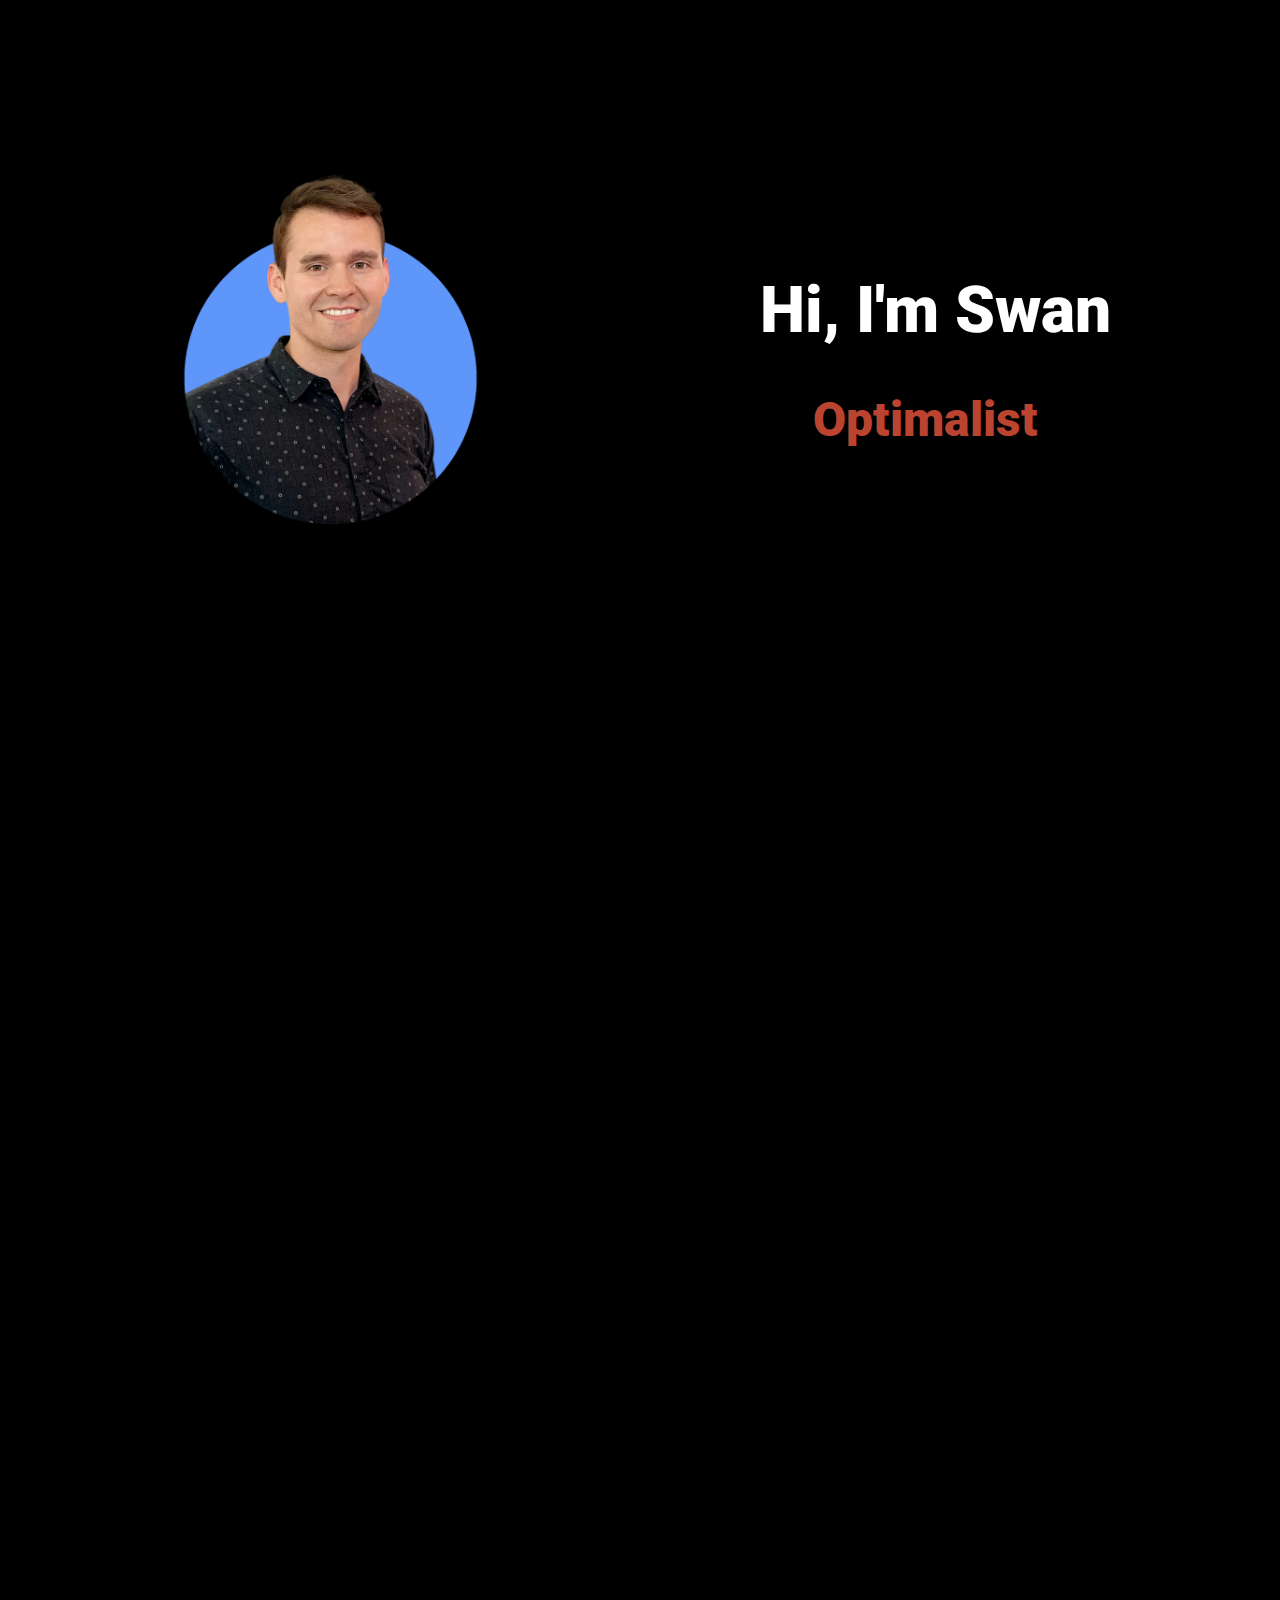
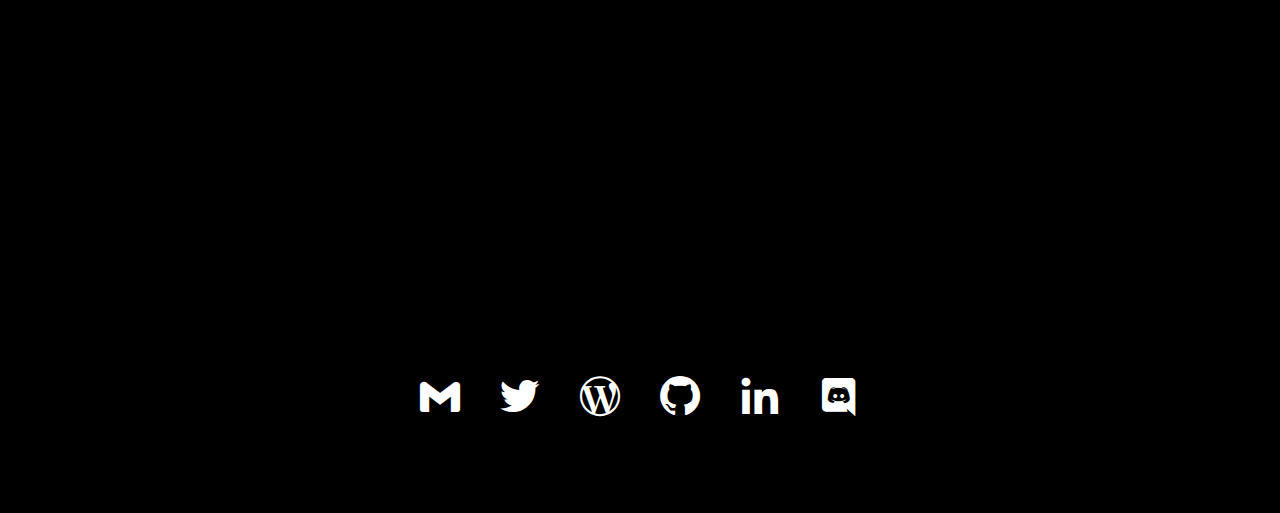
<file: index.html>
<!DOCTYPE html>
<html lang="en">
    <head>
        <meta charset="UTF-8">
        <meta name="viewport" content="width=device-width, initial-scale=1.0">
        <meta property="og:image" content="images/"/>
        <!-- Primary Meta Tags -->
        <title>Swanagan</title>
        <meta name="title" content="Swanagan">
        <meta name="description" content="portfolio + resume site">
        <!-- Google Fonts -->
        <link rel="preconnect" href="https://fonts.googleapis.com">
        <link rel="preconnect" href="https://fonts.gstatic.com" crossorigin>
        <link href="https://fonts.googleapis.com/css2?family=Roboto:ital,wght@0,100;0,300;0,400;0,500;0,700;0,900;1,100;1,300;1,400;1,500;1,700;1,900&display=swap" rel="stylesheet">
        <!-- Import CSS stylesheet -->
        <link rel="stylesheet" href="css/style.css" />
        <noscript>To use this site, please enable JavaScript.</noscript>
        <!-- Global site tag (gtag.js) - Google Analytics -->
        <script async src="https://www.googletagmanager.com/gtag/js?id=G-PB5T1SCL85"></script>
        <script>
            window.dataLayer = window.dataLayer || [];
            function gtag(){dataLayer.push(arguments);}
            gtag('js', new Date());
            gtag('config', 'G-PB5T1SCL85');
        </script>
        <!-- Boxicons -->
        <link href='https://unpkg.com/boxicons@2.1.2/css/boxicons.min.css' rel='stylesheet'>
    </head>
    <body>
        <div id="myNav" class="overlay">
            <a href="javascript:void(0)" class="closebtn" onclick="closeNav()">&times;</a>
            <div class="overlay-content">
              <a href="#profile">Profile</a>
              <a href="#projects">Projects</a>
              <a href="#communities">Communities</a>
              <a href="#my-thoughts">Thoughts</a>
              <a href="#my-journey">My Journey</a>
              <a href="#contact">Contact</a>
              <a href="./schedule.html">Calendar</a>
            </div>
            <script src="js/navigation.js" async></script>
            <script src="js/navbarScroll.js" async></script>
          </div>
        <!-- NAVBAR -->
        <nav id="navbar">
            <img src="images/signature2.png" alt="signature" width="110" height="60">
            <span class="menu-bar" onclick="openNav()">&#9776;</span>
        </nav>
        <main>
            <!-- HERO -->
            <header class="hero-container" id="profile">
                <div class="hero-image">
                    <img src="images/swanaganProfile.png" alt="swanagan photo">
                </div>
                <div class="hero-content">
                    <h1 class="title" id="title"></h1>
                    <h2 class="title2" id="title2"></h1>
                    <script src="js/heroTyping.js" async></script>
                </div>
            </header>
            <!-- ABOUT -->
            <section class="about" id="about">
                <div class="content-wrap">
                    <h2 class="reveal">About</h2>
                    <p class="reveal">A proven leader and continuous learner. My passion is for building cool products, developing relationships, and learning new technologies. I love working on challenges, communicating complex ideas to non-technical stakeholders, and creating elegant solutions.</p>
                </div>
            </section>
            <!-- INSPIRATION -->
            <section class="inspiration" id="inspiration">
                <div class="content-wrap">
                    <script type="module" src="js/quotes.js" async></script>
                    <script src="js/scrollingAnimation.js" async></script>
                    <h2 class="reveal">Inspiration</h2>
                    <div class="quotes" id="quotes"></div>
                </div>
            </section>
            <!-- PROJECTS -->
            <section class="projects reveal-journey" id="projects">
                <div class="content-wrap">
                    <h2>Projects I'm working on</h2>
                    <!-- PROJECTS -->
                    <section class="project-cards">
                        <!-- PROJECT 1 -->
                        <article class="project-card reveal-journey">
                            <a href="https://www.fuuz.xyz" alt="fuuz website" target="_blank">
                                <picture class="thumbnail">
                                    <img src="images/swayfit-logo-small.png" alt="SwayFit logo">
                                </picture>
                                <div class="project-card-content">
                                    <h3>fuuz</h2>
                                    <p>Fitness company that provides tools for long term fitness.</p>
                                </div>
                            </a>
                        </article>
                        <!-- PROJECT 2 -->
                        <article class="project-card reveal-journey">
                            <a href="https://www.optimalist.blog" alt="Opimalist blog" target="_blank">
                                <picture class="thumbnail">
                                    <img src="images/eeWatchGuyLogoAngle.png" alt="eeWatchGuy logo">
                                </picture>
                                <div class="project-card-content">
                                    <h3>Optimalist Blog</h2>
                                    <p>My personal blog to track goal progress and learning objectives.</p>
                                </div>
                            </a>
                        </article>
                        <!-- PROJECT 3 -->
                        <article class="project-card reveal-journey">
                            <a href="https://www.stoictraits.xyz" alt="Stoic Traits website" target="_blank">
                                <picture class="thumbnail">
                                    <img src="images/stoic-traits-screen.png" alt="Stoic traits screengrab">
                                </picture>
                                <div class="project-card-content">
                                    <h3>Stoic Traits NFT</h2>
                                    <p>NFT project with Buildspace. Mints 3 stoic traits on a random color background.</p>
                                </div>
                            </a>
                        </article>
                        <!-- PROJECT 4 -->
                        <article class="project-card reveal-journey">
                            <a href="https://www.banjodao.xyz" alt="BanjoDao website" target="_blank">
                                <picture class="thumbnail">
                                    <img src="images/banjoDAO.jpeg" alt="Banjo Dao screengrab">
                                </picture>
                                <div class="project-card-content">
                                    <h3>Banjo DAO</h3>
                                    <p>DAO project with ThirdWeb. A DAO with it's own ERC-20 token and voting capabilities.</p>
                                </div>
                            </a>
                        </article>
                        <article class="project-card reveal-journey">
                            <a href="https://theoptimalist.xyz/" alt="optimalist newsletter" target="_blank">
                                <picture class="thumbnail">
                                    <img src="images/optimalist.png" alt="optimalist logo">
                                </picture>
                                <div class="project-card-content">
                                    <h3>The Optimalist</h3>
                                    <p>My newsletter. Mental models, web3 data dashboards, and fitness.</p>
                                </div>
                            </a>
                        </article>
                    </section>
                </div>
            </section>
            <!-- COMMUNITIES -->
            <section class="communities reveal-journey" id="communities">
                <div class="content-wrap">
                    <h2>Communities I'm active in</h2>
                    <p>1729</p>
                    <p>Buildspace</p>
                    <p>Charleston Joint Engineering Council</p>
                    <p>South Carolina Society of Professional Engineers</p>
                    <p>Friends With Benefits</p>
                    <p>Layer3</p>
                </div>
            </section>
            <!-- MY THOUGHTS -->
            <section class="my-thoughts reveal-journey" id="my-thoughts">
                <div class="content-wrap">
                    <script src="js/blogPosts.js" async></script>
                    <h2>Current thoughts</h2>
                    <div id="blog-posts"></div>
                </div>    
            </section>
            <!-- MY JOURNEY -->
            <section class="my-journey" id="my-journey">
                <div class="content-wrap">
                    <script src="js/journeyScrolling.js" async></script>
                    <h2>My Journey</h2>
                    <!-- Journey Item -->
                    <section>
                        <div class="circle reveal-journey" id="circle-1" onclick="detailFunction(id)">
                            <span class="helper"></span>
                            <img class="circle-image" src="images/quantic_logo.png" alt="" width="140" height="60">
                        </div>
                        <div class="v-line reveal-journey"></div>
                        <div class="circle reveal-journey">
                            <span class="helper"></span>
                            <img class="circle-image" src="images/tiag_logo.png" alt="" width="80" height="80">
                        </div>
                        <div class="v-line reveal-journey"></div>
                        <div class="circle reveal-journey">
                            <span class="helper"></span>
                            <img class="circle-image" src="images/dupontLogo.png" alt="" width="130" height="120">
                        </div>
                        <div class="v-line reveal-journey"></div>
                    </section>
                    <section class="journey-bg-pic-sc reveal-journey">
                        <div class="journey-details">Charleston, South Carolina</div>
                    </section>
                    <section>
                        <div class="v-line reveal-journey"></div>
                        <div class="circle reveal-journey">
                            <img class="circle-image" src="images/kurarayLogo.jpeg" alt="" width="150" height="150">
                        </div>
                        <div class="v-line reveal-journey"></div>
                        <div class="circle reveal-journey">
                            <img class="circle-image" src="images/dupontLogo.png" alt="" width="145" height="125">
                        </div>
                        <div class="v-line reveal-journey"></div>
                        <div class="circle reveal-journey">
                            <img class="circle-image" src="images/ou_logo.png" alt="" width="100" height="100">
                        </div>
                        <div class="v-line reveal-journey"></div>
                    </section>
                    <section class="journey-bg-pic-wv reveal-journey">
                        <div class="journey-details">West Virginia</div>
                    </section>
                    <script src="js/detailFunction.js" async></script>
                </div>
            </section>
        </main>
        <!-- CONTACT -->
        <footer>
            <div class="content-wrap">
                <h2 id="contact"></h2>
                <ul class="contact-list">
                    <li><a href="mailto:eewatchguy@gmail.com" target="_blank"><i class="bx bxl-gmail bx-lg"></i></a></li>
                    <li><a href="https://twitter.com/swanagan" target="_blank"><i class="bx bxl-twitter bx-lg"></i></a></li>
                    <li><a href="https://eewatchguy.com" target="_blank"><i class="bx bxl-wordpress bx-lg"></i></a></li>
                    <li><a href="https://github.com/sray91" target="_blank"><i class="bx bxl-github bx-lg"></i></a></li>
                    <li><a href="https://linkedin.com/in/swanaganray" target="_blank"><i class="bx bxl-linkedin bx-lg"></i></a></li>
                    <li><a href="https://discord.com/channels/eewatchguy#6480" target="_blank"><i class="bx bxl-discord bx-lg"></i></a></li>
                </ul>
            </div>
        </footer>
    </body>
</html>
</file>
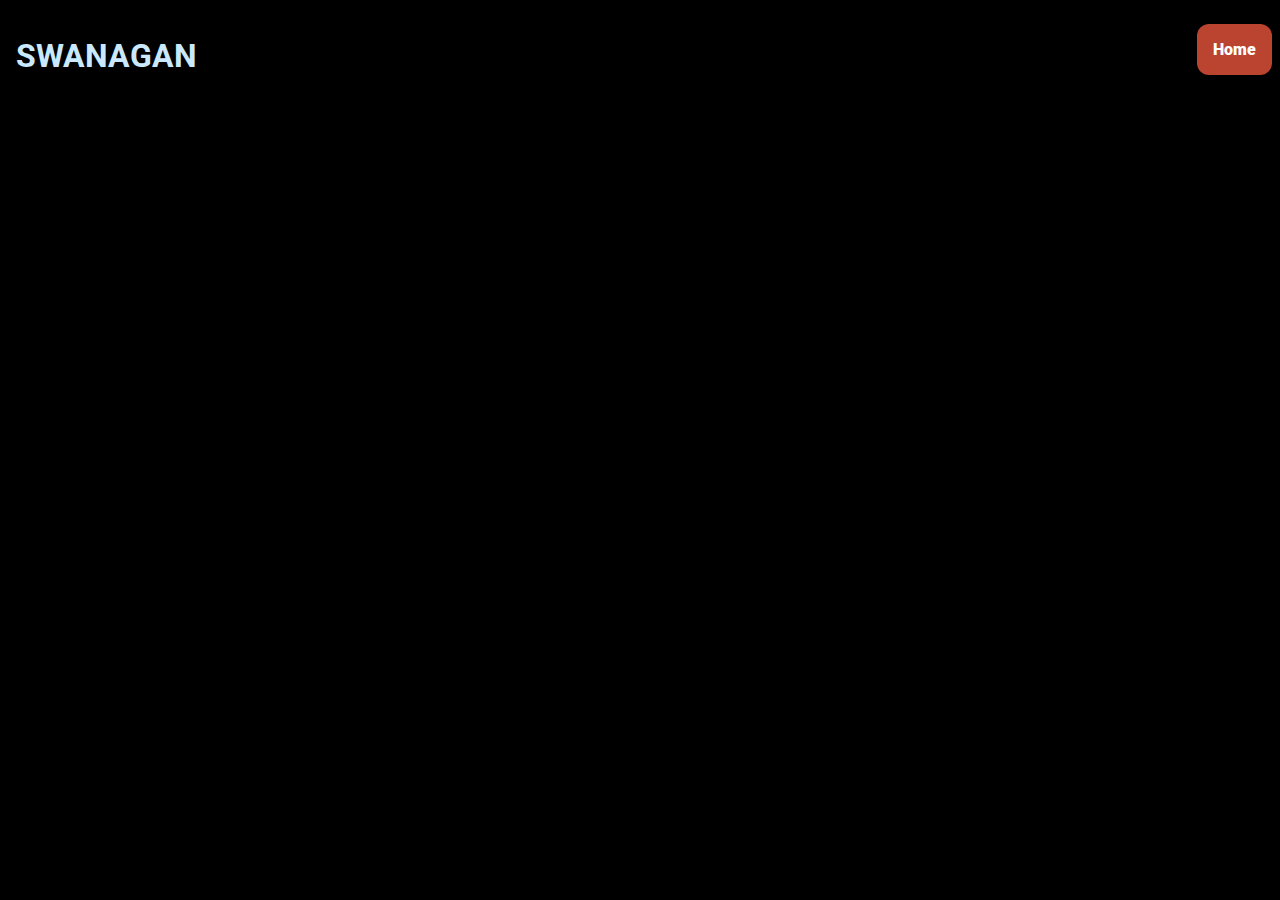
<file: schedule.html>
<html lang="en">
  <head>
    <meta charset="UTF-8">
    <meta name="viewport" content="width=device-width, initial-scale=1.0">
    <title>Swanagan's Calendar</title>
    <link rel="preconnect" href="https://fonts.googleapis.com">
    <link rel="preconnect" href="https://fonts.gstatic.com" crossorigin>
    <link href="https://fonts.googleapis.com/css2?family=Roboto:ital,wght@0,100;0,300;0,400;0,500;0,700;0,900;1,100;1,300;1,400;1,500;1,700;1,900&display=swap" rel="stylesheet">
    <link rel="stylesheet" href="css/style.css" />
    <noscript>To use this site, please enable JavaScript.</noscript>
  </head>
  <nav class="calendar-nav">
    <h1>SWANAGAN</h1>
    <ul class="list">
      <li><a href="./index.html"><button>Home</button></a></li>
    </ul>
  </nav>
  <div class="calendar">
    <!-- Calendly inline widget begin -->
    <div class="calendly-inline-widget" data-url="https://calendly.com/swanaganray" style="min-width:320px;height:630px;"></div>
    <script type="text/javascript" src="https://assets.calendly.com/assets/external/widget.js" async></script>
    <!-- Calendly inline widget end -->
  </div>
</html>
</file>
<file: css/style.css>
/* COLOR PALETTE
#8CFF98 - light green
#2274A5 - dark blue
#011627 - soft black
#BB4430 - dark orange
#CAE9FF - light blue
#b5c2cb - light gray
*/

/* GLOBAL STYLES
---------------------------------------------- */
html {
    box-sizing: border-box;
    background-color: black;
    color: white;
}
*, *:before, *:after {
    box-sizing: inherit;
}
body {
    font-family: 'Roboto', sans-serif;
    margin: 0;
    padding: 0;
    font-size: 16px;
}
h2 {
    margin: 0;
}
.content-wrap {
    max-width: 800px;
    /* when the viewport is smaller than the max-width, it switches to the width */
    width: 85%;
    min-height: 100%;
    margin: 0 auto;
    padding: 60px 0;
}
a {
    text-decoration: none;
    color: inherit;
}
/* NAVBAR STYLES
---------------------------------------------- */
nav {
    background-color: black;
    font-weight: 900;
    color: #CAE9FF; 
    padding: 8px;
    display: flex;
    justify-content: space-between;
    position: fixed;
    overflow: hidden;
    top: -70px; /* Hide the navbar 50 px outside of the top view */
    width: 100%; /* Full width */
    z-index: 1;
    transition: top 0.5s; /* Transition effect when sliding down (and up) */
}
nav img {
    justify-content: center;
    padding-top: 8px;
    padding-left: 8px;
}
button {
    padding: 8px;
    background-color: #BB4430; /* Green */
    color: white;
    border: none;
    text-align: center;
    justify-content: center;
    text-decoration: none;
    font-size: 16px;
    cursor: pointer;
    border-radius: 12px;
    padding: 16px;
    font-weight: 900;
    font-family: 'Roboto', sans-serif;
}
.overlay {
    height: 100%;
    width: 0;
    position: fixed;
    z-index: 2;
    top: 0;
    left: 0;
    background-color: rgb(0,0,0);
    background-color: rgba(0,0,0, 0.9);
    overflow-x: hidden;
    transition: 0.5s;
}
.overlay-content {
    position: relative;
    top: 25%;
    width: 100%;
    text-align: center;
    margin-top: 30px;
}
.overlay a {
    padding: 8px;
    text-decoration: none;
    font-size: 36px;
    color: #818181;
    display: block;
    transition: 0.3s;
}
.overlay a:hover, .overlay a:focus {
    color: #f1f1f1;
}
.overlay .closebtn {
    position: absolute;
    top: 20px;
    right: 45px;
    font-size: 60px;
    z-index: 3;
}

/* PROFILE STYLES
---------------------------------------------- */
.hero-container {
    height: 100%;
    display: grid;
    grid-template-columns: 1fr 1fr;
    align-items: center;
    margin: 50px;
    padding-top: 100px;
}
.hero-image img{
    border-radius: 36px;
    width: 95%;
}
.title {
    color: white;
    font-size: 4em;
    font-weight: 900;
    text-align: center;
}
.title2 {
    color: #BB4430;
    font-size: 3em;
    font-weight: 900;
    text-align: center;
    padding: 0px;
}
.menu-bar {
    font-size: 3em;
    cursor: pointer;
    color: #8CFF98;
    padding-right: 15px;
}

/* PROJECTS STYLES
---------------------------------------------- */
.about {
    text-align: center;
    font-size: 18px;
    height: 100%;
}
.about h2 {
    display: flex;
    width: 100%;
    justify-content: center;
    align-items: center;
    text-align: center;
    padding-bottom: 30px;
}  
.about h2:before, h2:after {
    content: '';
    border-top: 2px solid;
    margin: 0 20px 0 0;
    flex: 1 0 20px;
}
.about h2:after {
    margin: 0 0 0 20px;
}

/* INSPIRATION STYLES
---------------------------------------------- */
.inspiration {
    text-align: center;
    font-size: 18px;
    height: 100%;
}
.inspiration h2 {
    display: flex;
    width: 100%;
    justify-content: center;
    align-items: center;
    text-align: center;
    padding-bottom: 30px;
}  
.inspiration h2:before, h2:after {
    content: '';
    border-top: 2px solid;
    margin: 0 20px 0 0;
    flex: 1 0 20px;
}
.inspiration h2:after {
    margin: 0 0 0 20px;
}
.reveal {
    position: relative;
    transform: translateY(150px);
    opacity: 0;
    transition: 2s all ease;
}
.reveal.active {
    transform: translateY(0);
    opacity: 1;
}

/* PROJECTS STYLES
---------------------------------------------- */
.projects {
    background-color: black;
    color: white; 
    height: 100%;
}
.projects h2 {
    display: flex;
    width: 100%;
    justify-content: center;
    align-items: center;
    text-align: center;
    padding-bottom: 30px;
    color: white; 
}  
.projects h2:before, h2:after {
    content: '';
    border-top: 2px solid;
    margin: 0 20px 0 0;
    flex: 1 0 20px;
}
.projects h2:after {
    margin: 0 0 0 20px;
}
.project-cards {
    display: flex;
    flex-wrap: wrap;
    justify-content: space-between;
}
.project-card {
    background: white;
    margin-bottom: 2em; 
    flex: 0 1 calc(25% - 1em);
    border-radius: 15px;
}
.project-card a {
    color: black;
    text-decoration: none;
}
.project-card a:hover {
    box-shadow: 3px 3px 8px hsl(0, 0%, 80%);
}
.thumbnail img {
    display: block;
    border: 0;
    width: 100%;
    height: auto; 
    border-radius: 15px 15px 0px 0px;
}
.project-card-content {
    padding: 1.4em;
}
.project-card-content h3 {
    margin-top: 0;
    margin-bottom: .5em;
    font-weight: bold;
}
.project-card-content p {
    font-size: 80%;
}

/* COMMUNITIES STYLES
---------------------------------------------- */
.communities {
    text-align: center;
}
.communities h2 {
    display: flex;
    width: 100%;
    justify-content: center;
    align-items: center;
    text-align: center;
    padding-bottom: 30px;
}  
.communities h2:before, h2:after {
    content: '';
    border-top: 2px solid;
    margin: 0 20px 0 0;
    flex: 1 0 20px;
}
.communities h2:after {
    margin: 0 0 0 20px;
}
/* THOUGHTS STYLES
---------------------------------------------- */
.my-thoughts {
    text-align: center;
}
.my-thoughts h2 {
    display: flex;
    width: 100%;
    justify-content: center;
    align-items: center;
    text-align: center;
    padding-bottom: 30px;
    color: white; 
}  
.my-thoughts h2:before, h2:after {
    content: '';
    border-top: 2px solid;
    margin: 0 20px 0 0;
    flex: 1 0 20px;
}
.my-thoughts h2:after {
    margin: 0 0 0 20px;
}
.blog-post-link {
    text-decoration: none;
    text-decoration-color: none;
    color: #A9A9A9;
}
.blog-post-figure {
    background-color: white;
    border-radius: 15px;
    display: flex;
}
.blog-post-img {
    display: flex;
    background: linear-gradient(#2274A5, #8CFF98);
    border-radius: 15px 0px 0px 15px;
    justify-content: center;
    align-items: center;
}
.blog-post-container {
    padding: 20px;
}
.blog-post-content-h3 {
    color: black;
}
.blog-content {
    color: #b5c2cb;
}

/* MY JOURNEY STYLES
---------------------------------------------- */
.my-journey {
    height: 100%;
}
.my-journey h2 {
    display: flex;
    width: 100%;
    justify-content: center;
    align-items: center;
    text-align: center;
    padding-bottom: 20px;
}  
.my-journey h2:before, h2:after {
    content: '';
    border-top: 2px solid;
    margin: 0 20px 0 0;
    flex: 1 0 20px;
}
.my-journey h2:after {
    margin: 0 0 0 20px;
}
.journey-bg-pic-wv {
    height: 250px;
    background-image: url(../images/wv_skyline_background.jpeg);
    border-radius: 16px;
    background-repeat: no-repeat;
    background-size: 100%;
    color: white;
    font-weight: 900;
    font-size: 5em;
    align-content: center;
    padding: 18px;
}
.journey-bg-pic-sc {
    height: 250px;
    background-image: url(../images/charleston_skyline_background.jpeg);
    border-radius: 16px;
    background-repeat: no-repeat;
    background-size: 100%;
    color: white;
    font-weight: 900;
    font-size: 5em;
    align-content: center;
    padding: 18px;
}
.circle {
    margin: auto;
    background: white;
    border-radius: 50%;
    border-width: 2px;
    border-color: gray;
    border-style: solid;
    height: 150px;
    width: 150px;
    overflow: hidden;
    display: flex;
    align-items: center;
    cursor: pointer;
}
.circle:hover {
    box-shadow: 0 0 30px rgba(255, 255, 255, 0.7);
    transition: 0.5s all ease;
    cursor: pointer;
}
.helper {
    display: inline-block;
    height: 100%;
    vertical-align: middle;
}
.circle-image {
    margin: 0;
    position: absolute;
    top: 50%;
    left: 50%;
    -ms-transform: translate(-50%, -50%);
    transform: translate(-50%, -50%);
}
.v-line {
    border-left: 2px solid white;
    height: 100px;
    position: relative;
    left: 50%;
    margin-left: -3px;
}
.reveal-journey {
    position: relative;
    opacity: 0;
    transition: 2s all ease;
}
.reveal-journey.active {
    opacity: 1;
}
.detail-box {
    height: 250px;
    background-color: white;
    border-radius: 16px;
    background-repeat: no-repeat;
    background-size: 100%;
    color: black;
    font-weight: 500;
    font-size: 1em;
    align-content: center;
    padding: 18px;
}
.resume-details {
    color: black;
    font-weight: 500;
    font-size: 1em;
    align-content: center;
}

/* CONTACT INFO STYLES
---------------------------------------------- */
footer {
    background-color: black;
    color: white; 
    text-align: center;
}
.contact-list {
    list-style-type: none;
    padding: 0;
}
.contact-list a {
    padding: 16px;
    display: inline-block;
    text-decoration: none;
    text-decoration-color: none;
}

/* CALENDAR 
---------------------------------------------- */
.calendar {
    padding-top:50px;
    height: 100vh;
    overflow: hidden; /* Hide scrollbars */
}
.calendar-nav {
    background-color: black;
    font-weight: 900;
    color: #CAE9FF; 
    padding: 8px;
    display: flex;
    justify-content: space-between;
    position: fixed;
    overflow: hidden;
    top: 0px; /* Hide the navbar 50 px outside of the top view */
    width: 100%; /* Full width */
}
.calendar-nav h1 {
    justify-content: left;
    padding-top: 8px;
    padding-left: 8px;
}
.list {
    list-style-type: none;
}

/* RESPONSIVE STYLES 
---------------------------------------------- */
@media screen and (min-width: 750px){
    .contact-list {
        display: flex;
        justify-content: center;
    }
}

@media screen and (max-width: 749px){
    .contact-list a {
        padding: 5px;
    }
}

@media screen and (max-height: 450px) {
    .overlay a {font-size: 20px}
    .overlay .closebtn {
    font-size: 40px;
    top: 15px;
    right: 35px;
    }
}
</file>
